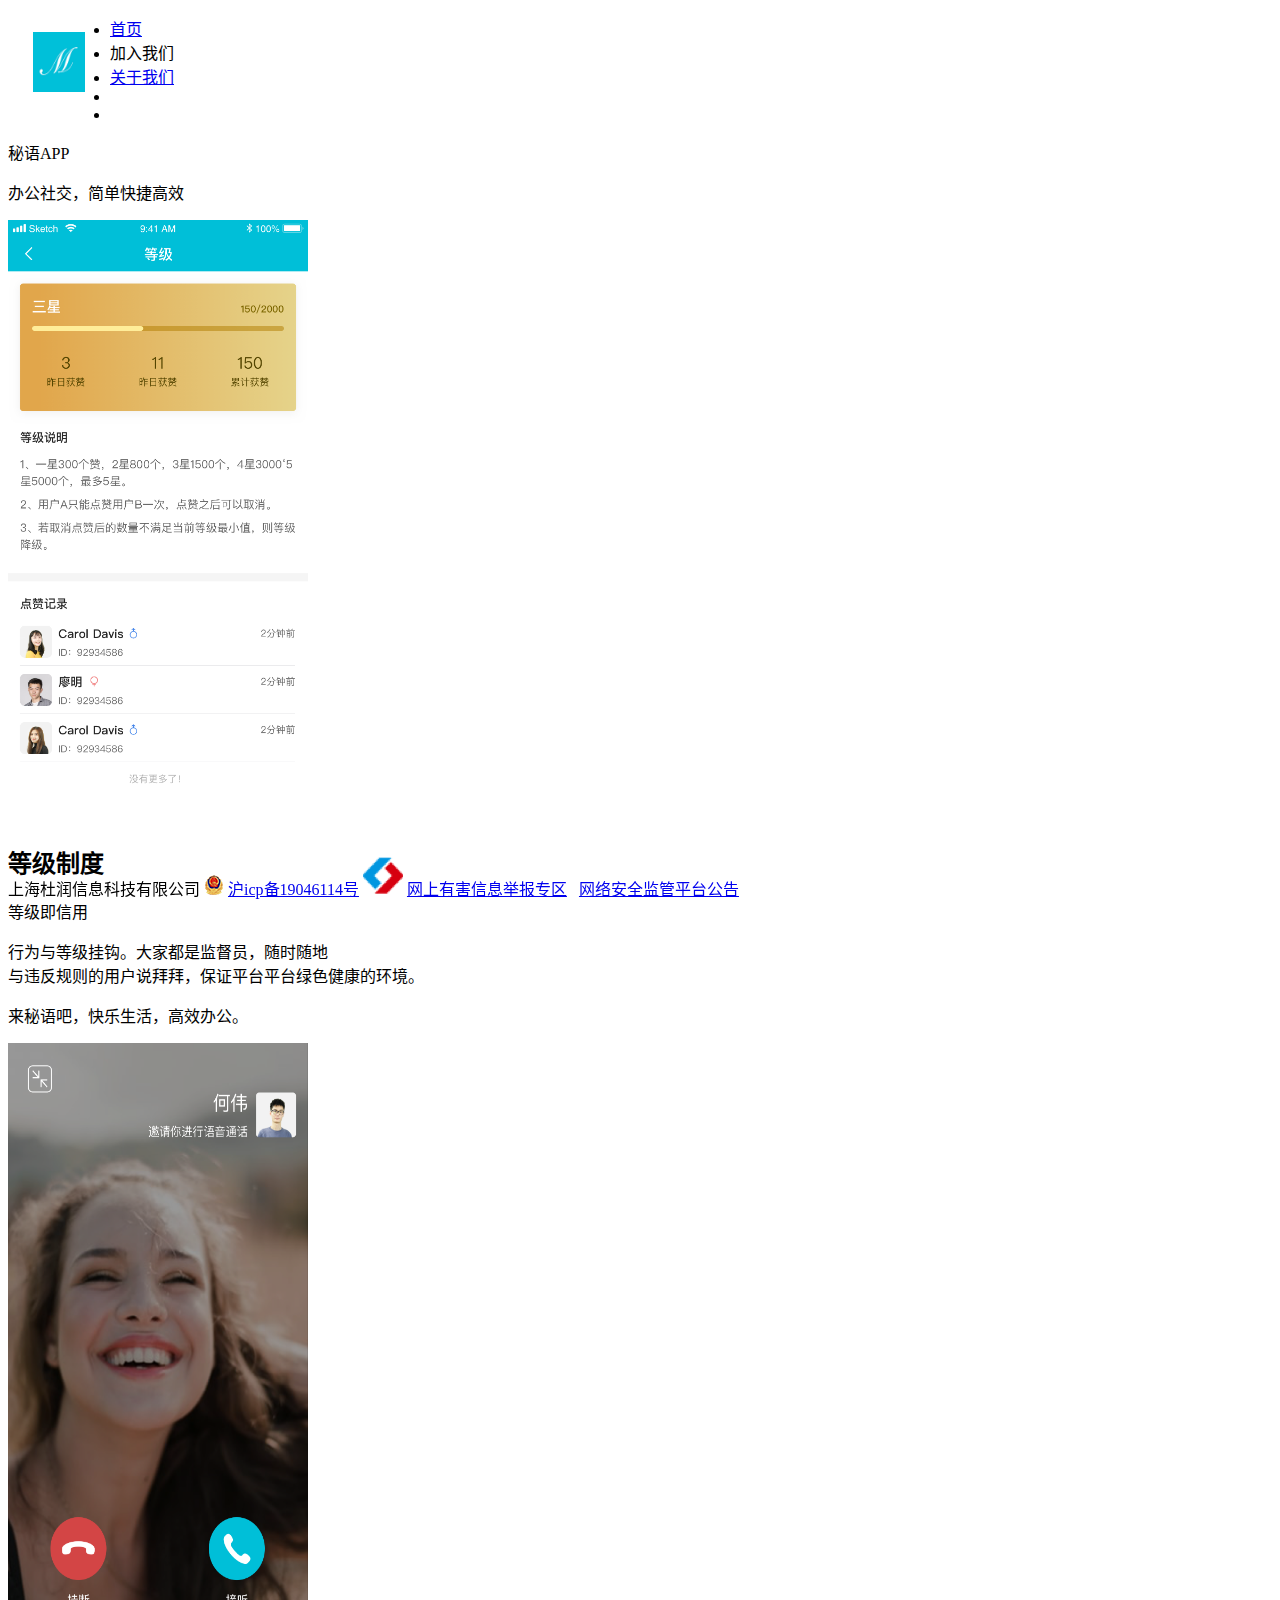
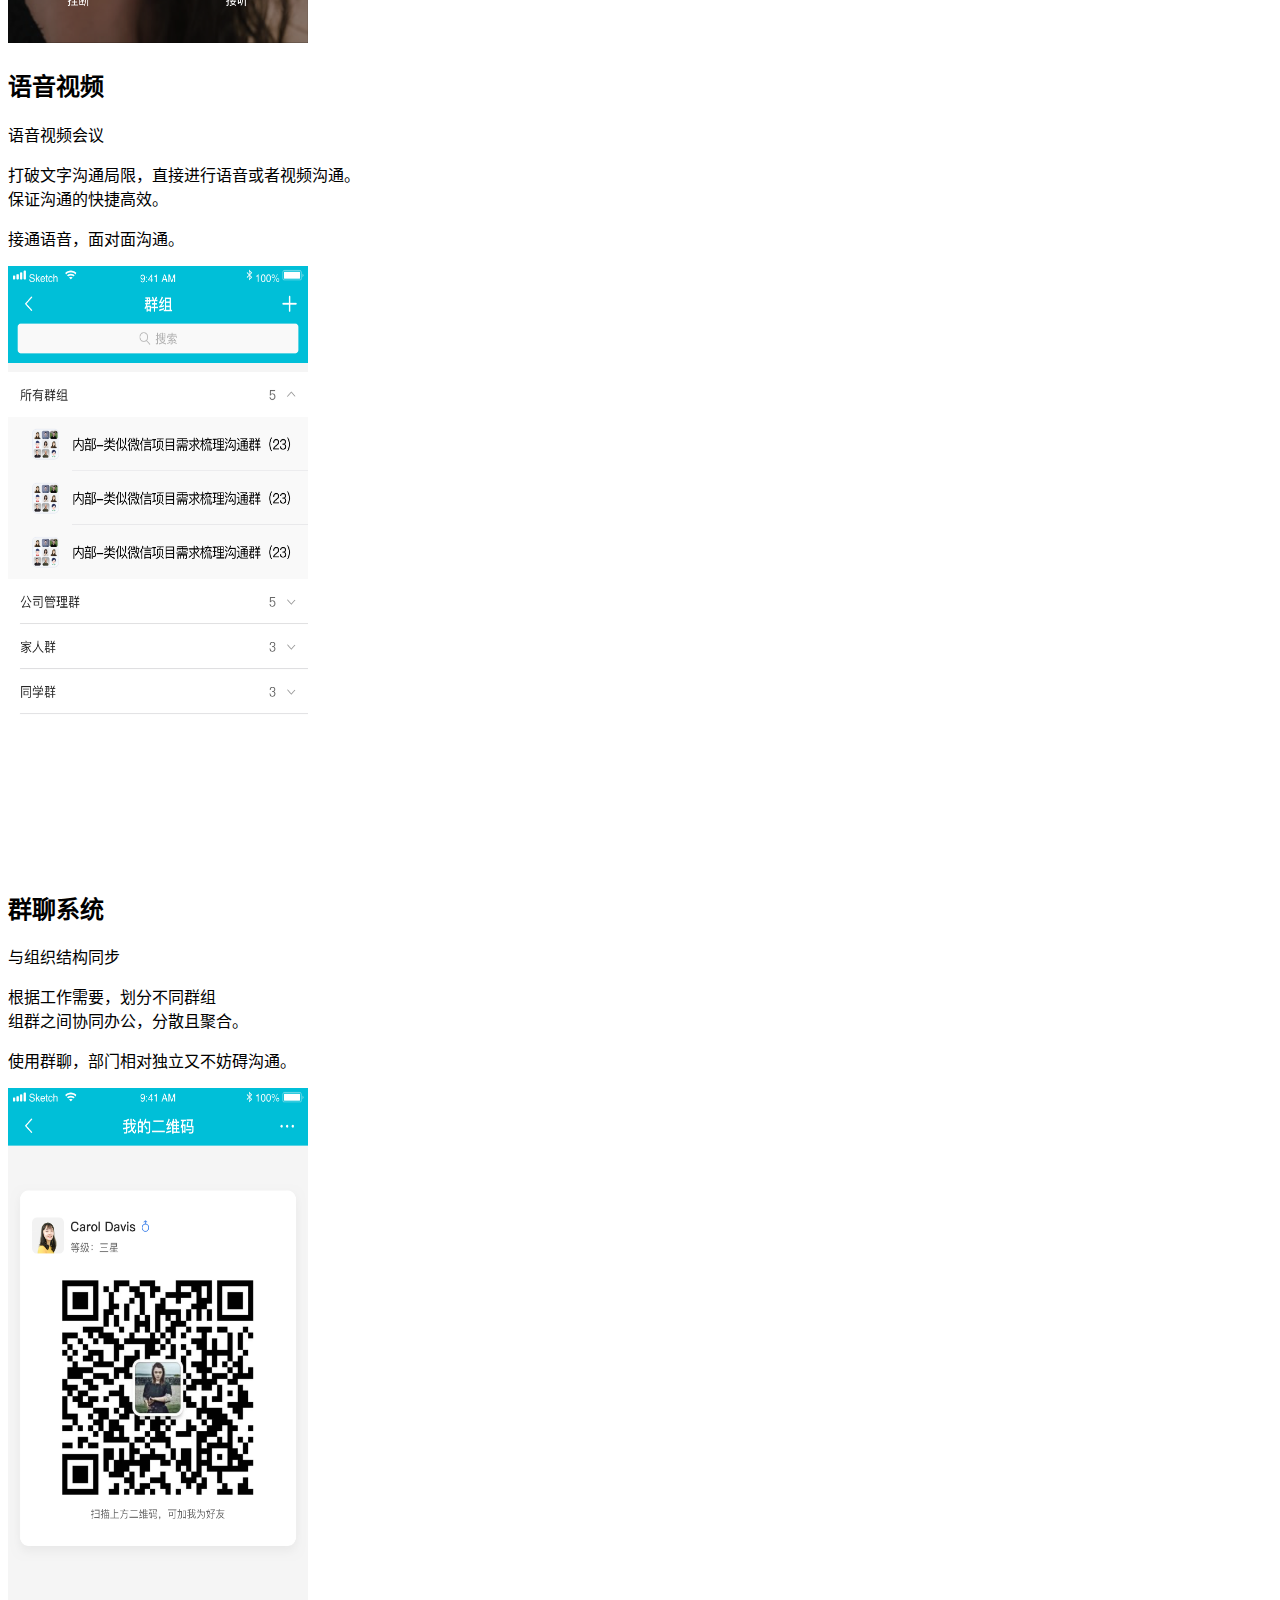
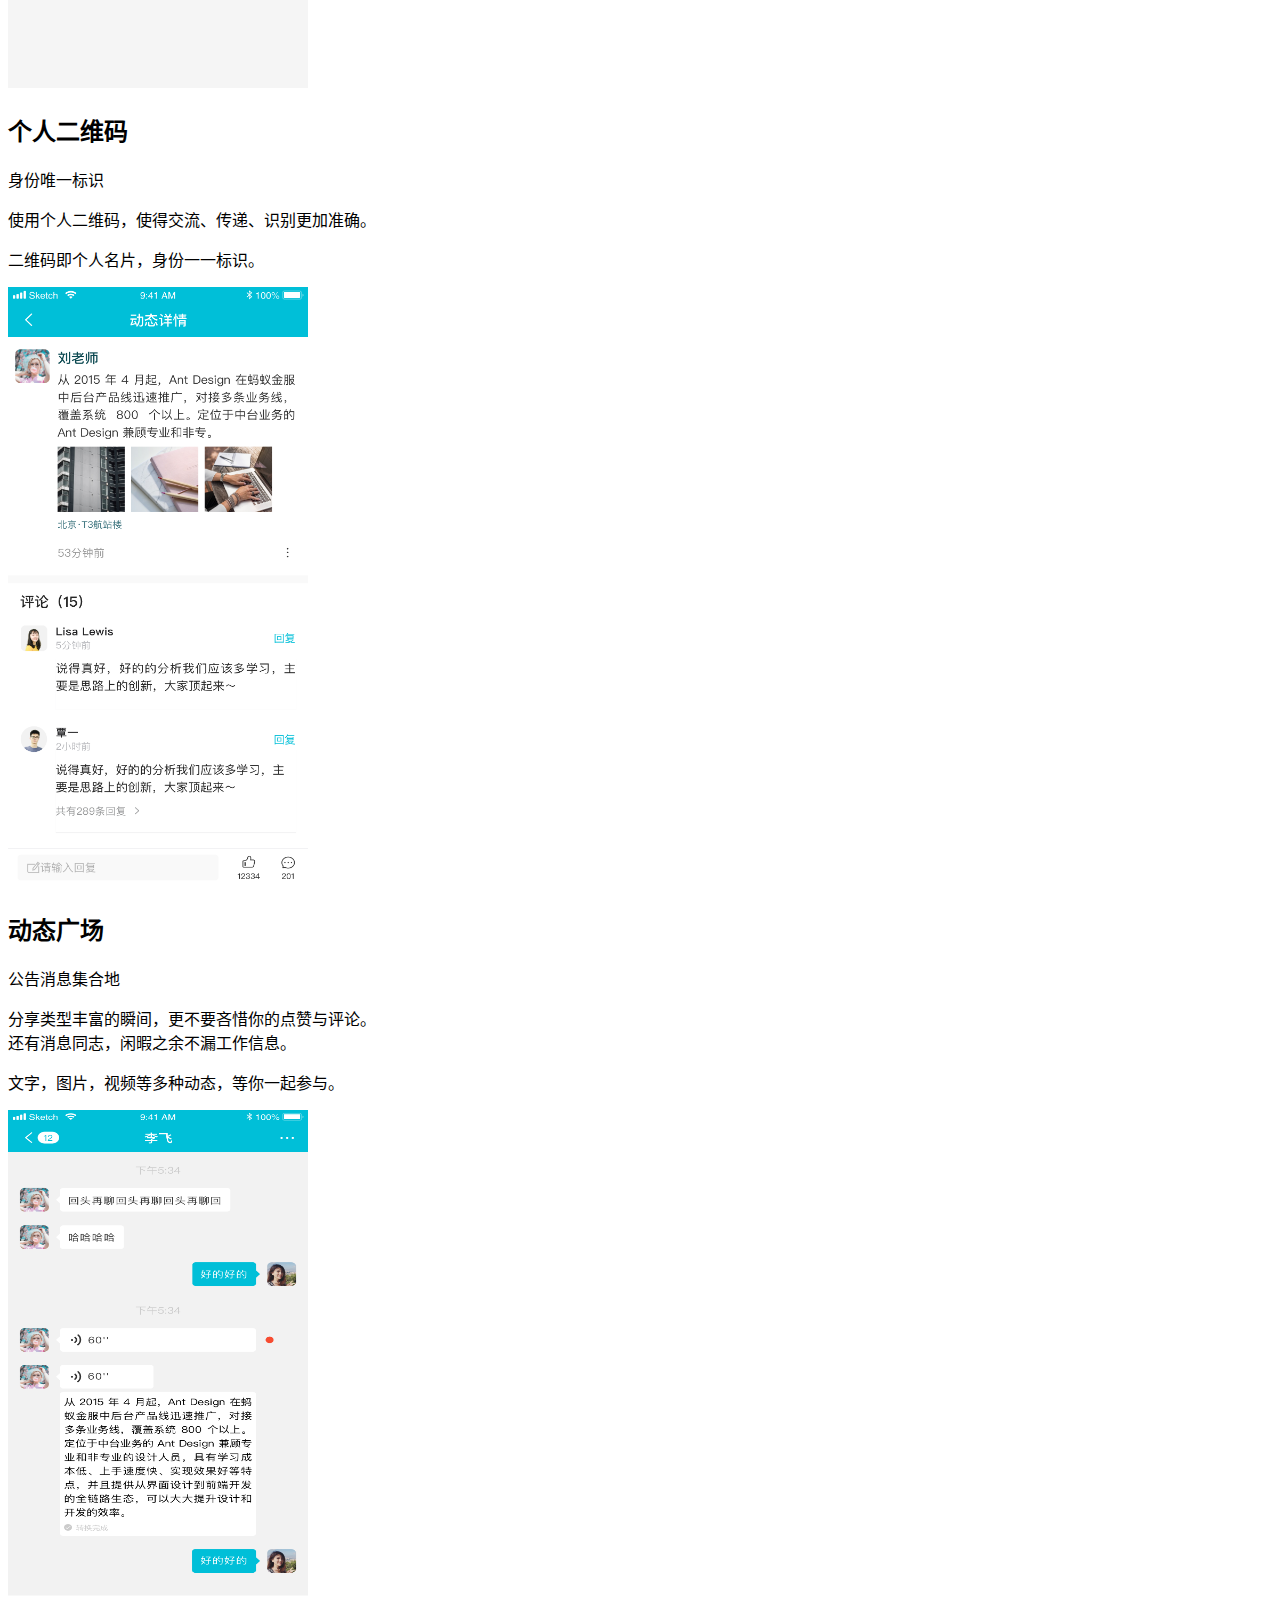
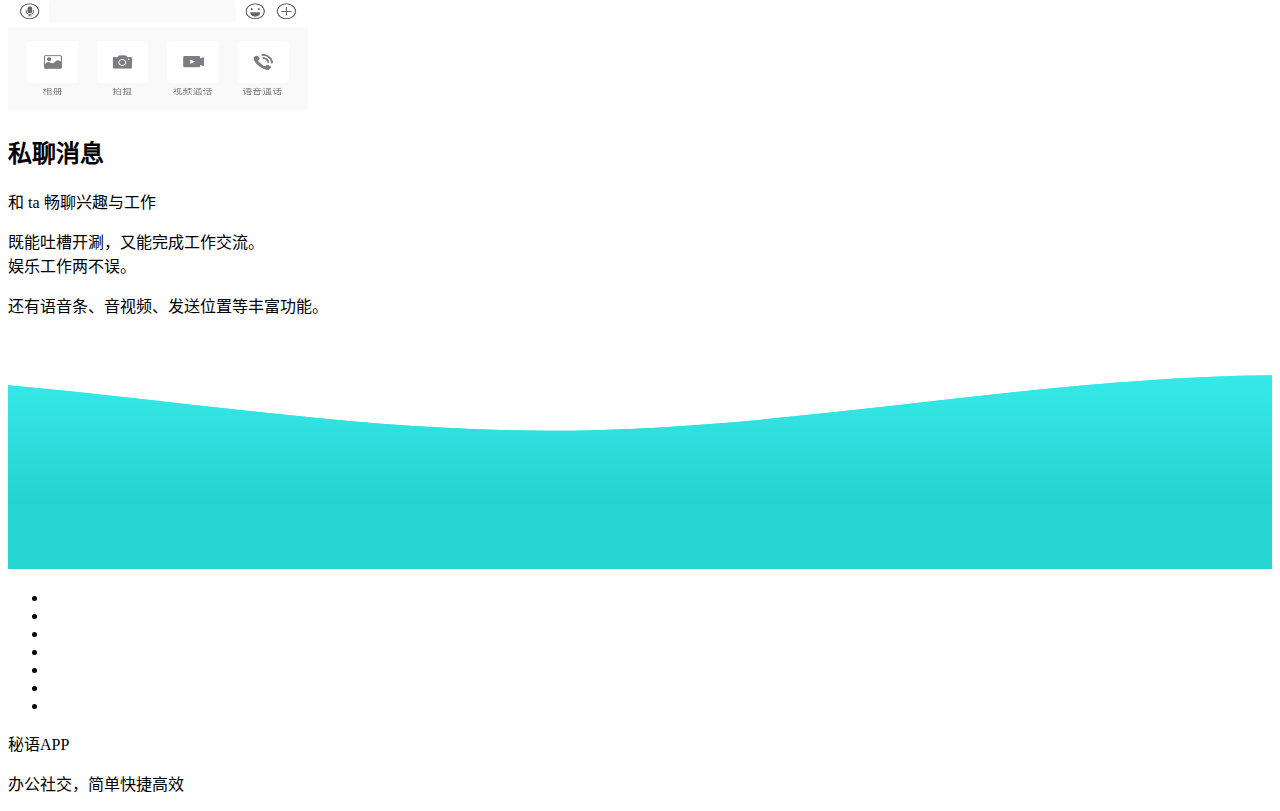
<file: index.html>
<!DOCTYPE html>
<html lang="zh-cn">
  <head>
    <meta charset="UTF-8" />
    <meta http-equiv="X-UA-Compatible" content="ie=edge" />
    <title>秘语 官方网站</title>
    <meta name="keywords" content="秘语,iphone,android,app" />
    <meta
      name="description"
      content="秘语 App是一款社交类软件，基于用户兴趣的陌生人社交，支持单聊、群聊、实时音视频聊天，动态发布，以及笔记收藏等。秘语主打群聊，可以根据用户兴趣、地理位置自动匹配相应的群聊。"
    />
    <link rel="shortcut icon" href="./image/图标.png" type="image/x-icon" />
    <link
      rel="stylesheet"
      href="https://s3-cdn.soulapp.cn/css/reset.css?rev=1597392360192"
    />
    <link
      rel="stylesheet"
      href="https://s3-cdn.soulapp.cn/css/index.min.css?rev=1597392360192"
    />
  </head>

  <body class="home">
    <header class="header" id="header">
      <div class="header-content clearfix">
        <!-- 图标 -->
        <h1
          class="header-logo1"
          style="
            float: left;
            width: 102px;
            height: 60px;
            margin-top: 16px;
            background: url(./image/图标.png) no-repeat center center/52px 60px;
          "
        >
        </h1>
        <ul class="header-nav">
          <li class="active"><a href="./index.html">首页</a></li>
          <li class="header-nav-menu" id="menu">
            <a>加入我们</a>
            <span class="icon-arrow-bottom"></span>
            <div class="menu">
              <div class="menu-triangle"></div>
              <ul class="menu-items"></ul>
            </div>
          </li>
          <li>
            <a href="./about.html">关于我们</a>
          </li>
          <li class="header-nav-audio muted" id="audioControl"></li>
          <li class="header-nav-IM">
            <a href="./about.html" target="_blank"></a>
          </li>
        </ul>
      </div>
    </header>

    <section class="section section-main section-active">
      <div class="video-container"></div>
      <div class="main-content">
        <p>秘语APP</p>
        <p>办公社交，简单快捷高效</p>

        <div class="main-down clearfix">
          <a
            class="main-down-ios"
            href="https://apps.apple.com/cn/app/%E7%A7%98%E8%AF%AD%E8%BD%AF%E4%BB%B6/id1523800469"
          >
            <!-- <img
              src="https://s3-cdn.soulapp.cn/images/img-qrcode-ios.png?rev=1597392360192"
            /> -->
          </a>
          <!-- <a
            class="main-down-and"
            href="https://img.soulapp.cn/soul_channel_soul.apk"
            target="_blank"
          >
            <img
              src="https://s3-cdn.soulapp.cn/images/img-qrcode-and.png?rev=1597392360192"
            />
          </a> -->
        </div>
      </div>
    </section>

    <div class="list-container">
      <section class="section section-soul">
        <div class="section-content clearfix">
          <div class="section-left">
            <img src="image/05-等级@3x (1).png" width="300" height="600" />
          </div>
          <div class="section-right">
            <h2 class="right-title">等级制度</h2>
            <p class="right-sub">等级即信用</p>
            <p class="right-desc">
              行为与等级挂钩。大家都是监督员，随时随地<br />与违反规则的用户说拜拜，保证平台平台绿色健康的环境。
            </p>
            <p class="right-tip">来秘语吧，快乐生活，高效办公。</p>
          </div>
        </div>
      </section>

      <section class="section section-voice">
        <div class="section-content clearfix">
          <div class="section-left">
            <img
              src="image/57-视频_被动呼叫_待接听@3x.png"
              width="300"
              height="600"
            />
          </div>
          <div class="section-right">
            <h2 class="right-title">语音视频</h2>
            <p class="right-sub">语音视频会议</p>
            <p class="right-desc">
              打破文字沟通局限，直接进行语音或者视频沟通。<br />保证沟通的快捷高效。
            </p>
            <p class="right-tip">接通语音，面对面沟通。</p>
          </div>
        </div>
      </section>

      <section class="section section-facekini">
        <div class="section-content clearfix">
          <div class="section-left">
            <img src="image/06-更多群聊@3x.png" width="300" height="600" />
          </div>
          <div class="section-right">
            <h2 class="right-title">群聊系统</h2>
            <p class="right-sub">与组织结构同步</p>
            <p class="right-desc">
              根据工作需要，划分不同群组<br />组群之间协同办公，分散且聚合。
            </p>
            <p class="right-tip">使用群聊，部门相对独立又不妨碍沟通。</p>
          </div>
        </div>
      </section>

      <section class="section section-camera">
        <div class="section-content clearfix">
          <div class="section-left">
            <img src="image/06-二维码@3x.png" width="300" height="600" />
          </div>
          <div class="section-right">
            <h2 class="right-title">个人二维码</h2>
            <p class="right-sub">身份唯一标识</p>
            <p class="right-desc">
              使用个人二维码，使得交流、传递、识别更加准确。<br />
            </p>
            <p class="right-tip">二维码即个人名片，身份一一标识。</p>
          </div>
        </div>
      </section>

      <section class="section section-square">
        <div class="section-content clearfix">
          <div class="section-left">
            <img src="image/12-动态详情.png" width="300" height="600" />
          </div>
          <div class="section-right">
            <h2 class="right-title">动态广场</h2>
            <p class="right-sub">公告消息集合地</p>
            <p class="right-desc">
              分享类型丰富的瞬间，更不要吝惜你的点赞与评论。<br />还有消息同志，闲暇之余不漏工作信息。
            </p>
            <p class="right-tip">文字，图片，视频等多种动态，等你一起参与。</p>
          </div>
        </div>
      </section>

      <section class="section section-chat">
        <div class="section-content clearfix">
          <div class="section-left">
            <img src="image/39-私聊会话@3x.png" width="300" height="600" />
          </div>
          <div class="section-right">
            <h2 class="right-title">私聊消息</h2>
            <p class="right-sub">和 ta 畅聊兴趣与工作</p>
            <p class="right-desc">
              既能吐槽开涮，又能完成工作交流。<br />娱乐工作两不误。
            </p>
            <p class="right-tip">还有语音条、音视频、发送位置等丰富功能。</p>
          </div>
          <div class="footer" style="position: fixed; bottom: 0;">
            <span>上海杜润信息科技有限公司</span>
            <img
              class="footer-police"
              src="./image/icon-police.png"
            />
            <a href="http://beian.miit.gov.cn/" target="_blank"
              >沪icp备19046114号</a
            >
            <img
              class="footer-report"
              src="./image/icon-report.png"
            />
            <a href="https://www.12377.cn/" target="_blank"
              >网上有害信息举报专区</a
            >
            <a
              style="margin-left: 8px;"
              href="https://mp.weixin.qq.com/s?__biz=MzAwOTYxNTU5Nw==&mid=2649880336&idx=1&sn=a61196722e7c17cdc80f68cfdda2f28b&chksm=8359b692b42e3f84d4582162a3da307269f16fb26c9a902aaa06e73751d566b5899dc58bb07e&mpshare=1&scene=1&srcid=&sharer_sharetime=1593334750671&sharer_shareid=503152027cc25764197a0b290282c5de&exportkey=ARgrZHr3UNoskdqxfsG2114%3D&pass_ticket=gxhRjxGwC%2BVHd5wSoOH86oTV4MZUcy%2F5PWlvveK8bBI%3D#rd"
              target="_blank"
              >网络安全监管平台公告</a
            >
          </div>
        </div>
      </section>

      <div class="list-bg">
        <svg
          class="waves"
          xmlns="http://www.w3.org/2000/svg"
          xmlns:xlink="http://www.w3.org/1999/xlink"
          viewbox="0 24 150 28"
          preserveaspectratio="none"
          shape-rendering="auto"
        >
          <defs>
            <path
              id="gentle-wave"
              class="st0"
              d="M-160,35.6 c 30,0,58-6.6,88-6.6 s58,6.6,88,6.6s58-6.6,88-6.6s58,6.6,88,6.6V59h-352V35.6z"
            />
            <linearGradient id="primary" x1="0%" y1="0%" x2="0%" y2="50%">
              <stop offset="0%" style="stop-color: #36e9e8; stop-opacity: 1;" />
              <stop
                offset="100%"
                style="stop-color: #25d4d0; stop-opacity: 1;"
              />
            </linearGradient>
          </defs>
          <g class="parallax">
            <use
              style="fill: url(#primary);"
              xlink:href="#gentle-wave"
              x="48"
              y="0"
            ></use>
            <use
              style="fill: url(#primary);"
              xlink:href="#gentle-wave"
              x="48"
              y="0"
            ></use>
          </g>
        </svg>
      </div>
    </div>

    <div class="aside">
      <ul class="aside-list" id="aside">
        <li data-index="0" class="active"></li>
        <li data-index="1"></li>
        <li data-index="2"></li>
        <li data-index="3"></li>
        <li data-index="4"></li>
        <li data-index="5"></li>
        <li data-index="6"></li>
      </ul>
    </div>
    <section class="section section-main section-active">
      <div class="video-container">
      </div>
      <div class="main-content">
        <p>秘语APP</p>
        <p>办公社交，简单快捷高效</p>

        <div class="main-down clearfix">
          <a
            class="main-down-ios"
            href="https://apps.apple.com/cn/app/%E7%A7%98%E8%AF%AD%E8%BD%AF%E4%BB%B6/id1523800469"
            target="_blank"
          >
            <!-- <img
              src="https://s3-cdn.soulapp.cn/images/img-qrcode-ios.png?rev=1597392360192"
            /> -->
          </a>
          <a
            class="main-down-and"
            href="a"
            target="_blank"
          >
            <!-- <img
              src="https://s3-cdn.soulapp.cn/images/img-qrcode-and.png?rev=1597392360192"
            /> -->
          </a>
        </div>
      </div>
    </section>
    

    <script src="./js/index.js"></script>
    <script>
      var _hmt = _hmt || [];
      (function () {
        var hm = document.createElement('script');
        hm.src = 'https://hm.baidu.com/hm.js?9d8ac059d89e25d26586697e431440f9';
        var s = document.getElementsByTagName('script')[0];
        s.parentNode.insertBefore(hm, s);
      })();
    </script>
  </body>
</html>
</file>
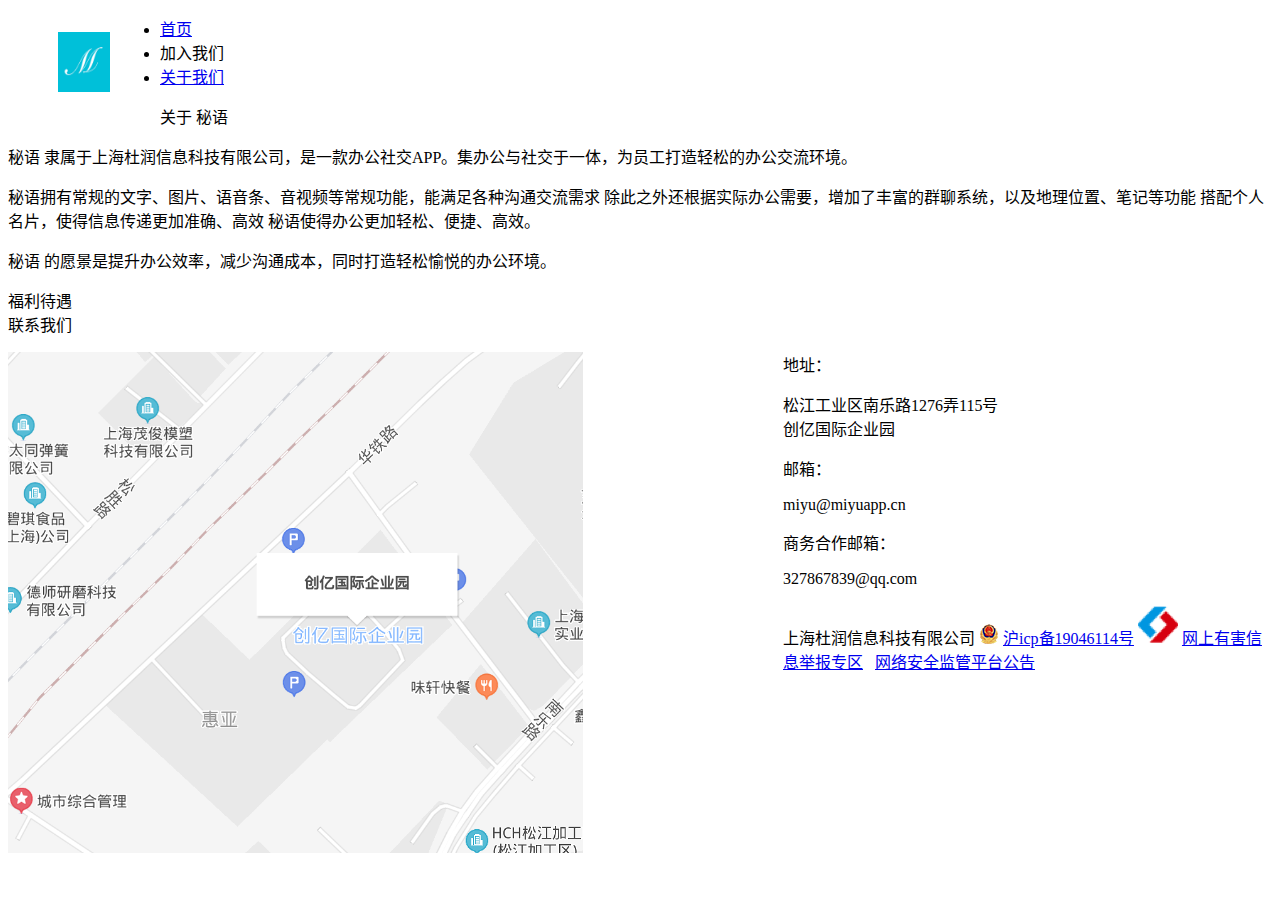
<file: about.html>
<!DOCTYPE html>
<html lang="zh-cn">
  <head>
    <meta charset="UTF-8" />
    <meta http-equiv="X-UA-Compatible" content="ie=edge" />
    <title>秘语 官方网站</title>
    <meta name="keywords" content="秘语,iphone,android,app" />
    <meta
      name="description"
      content="秘语 App是一款社交类软件，基于用户兴趣的陌生人社交，支持单聊、群聊、实时音视频聊天，动态发布，以及笔记收藏等。秘语主打群聊，可以根据用户兴趣、地理位置自动匹配相应的群聊。"
    />
    <link rel="shortcut icon" href="./image/图标.png" type="image/x-icon" />
    <link
      rel="stylesheet"
      href="https://s3-cdn.soulapp.cn/css/reset.css?rev=1597392360192"
    />
    <link
      rel="stylesheet"
      href="https://s3-cdn.soulapp.cn/css/index.min.css?rev=1597392360192"
    />
  </head>

  <body class="about">
    <header class="header header-black" id="header">
      <div class="header-content clearfix">
        <h1
        class="header-logo1"
        style="
          float: left;
          width: 152px;
          height: 60px;
          margin-top: 16px;
          margin-left: 0px;
          background: url(./image/图标.png) no-repeat center center/52px 60px;
        "
      >
      </h1>
        <ul class="header-nav">
          <li><a href="index.html">首页</a></li>
          <li class="header-nav-menu" id="menu">
            <a>加入我们</a>
            <span class="icon-arrow-bottom"></span>
            <div class="menu">
              <div class="menu-triangle"></div>
              <ul class="menu-items">
              </ul>
            </div>
          </li>
          <li class="active">
            <a href="./about.html">关于我们</a>
          </li>
        </ul>
      </div>
    </header>

    <section class="section section-desc">
      <div class="section-title">关于 秘语</div>
      <div class="section-content clearfix">
        <div class="contact-text">
          <p>
            秘语
            隶属于上海杜润信息科技有限公司，是一款办公社交APP。集办公与社交于一体，为员工打造轻松的办公交流环境。
          </p>
          <p>
            秘语拥有常规的文字、图片、语音条、音视频等常规功能，能满足各种沟通交流需求
            除此之外还根据实际办公需要，增加了丰富的群聊系统，以及地理位置、笔记等功能
            搭配个人名片，使得信息传递更加准确、高效
            秘语使得办公更加轻松、便捷、高效。
          </p>
          <p>
            秘语
            的愿景是提升办公效率，减少沟通成本，同时打造轻松愉悦的办公环境。
          </p>
        </div>
      </div>
    </section>

    <section class="section section-pkg">
      <div class="section-title">福利待遇</div>
      <div class="section-content"></div>
    </section>

    <section class="section section-contact">
      <div class="section-title">联系我们</div>
      <div class="section-content clearfix">
        <div style="  width: 575px;
        height: 501px;
        margin-right: 200px;
        float: left;
        background: url(./image/办公地.png) no-repeat center
    center/cover;">
        </div>
        <div class="contact-text">
          <div class="contact-text-item">
            <p class="item-title">地址：</p>
            <p class="item-desc">
              松江工业区南乐路1276弄115号<br />
              创亿国际企业园
            </p>
          </div>
          <div class="contact-text-item">
            <span class="item-title">邮箱：</span>
            <span class="item-desc"
              ><p>miyu@miyuapp.cn</p></span
            >
          </div>
          <div class="contact-text-item">
            <span class="item-title">商务合作邮箱：</span>
            <span class="item-desc"
              ><p
                >327867839@qq.com </p
              ></span
            >
          </div>
        </div>
      </div>
    </section>

    <p class="footer">
      <span>上海杜润信息科技有限公司</span>
            <img
              class="footer-police"
              src="./image/icon-police.png"
            />
            <a href="http://beian.miit.gov.cn/" target="_blank"
              >沪icp备19046114号</a
            >
            <img
              class="footer-report"
              src="./image/icon-report.png"
            />
            <a href="https://www.12377.cn/" target="_blank"
              >网上有害信息举报专区</a
            >
            <a
              style="margin-left: 8px;"
              href="https://mp.weixin.qq.com/s?__biz=MzAwOTYxNTU5Nw==&mid=2649880336&idx=1&sn=a61196722e7c17cdc80f68cfdda2f28b&chksm=8359b692b42e3f84d4582162a3da307269f16fb26c9a902aaa06e73751d566b5899dc58bb07e&mpshare=1&scene=1&srcid=&sharer_sharetime=1593334750671&sharer_shareid=503152027cc25764197a0b290282c5de&exportkey=ARgrZHr3UNoskdqxfsG2114%3D&pass_ticket=gxhRjxGwC%2BVHd5wSoOH86oTV4MZUcy%2F5PWlvveK8bBI%3D#rd"
              target="_blank"
              >网络安全监管平台公告</a
            >
    </p>

    <script src="https://s3-cdn.soulapp.cn/js/about.js?rev=1597392360192"></script>
    <script>
      var _hmt = _hmt || [];
      (function () {
        var hm = document.createElement('script');
        hm.src = 'https://hm.baidu.com/hm.js?9d8ac059d89e25d26586697e431440f9';
        var s = document.getElementsByTagName('script')[0];
        s.parentNode.insertBefore(hm, s);
      })();
    </script>
  </body>
</html>
</file>
